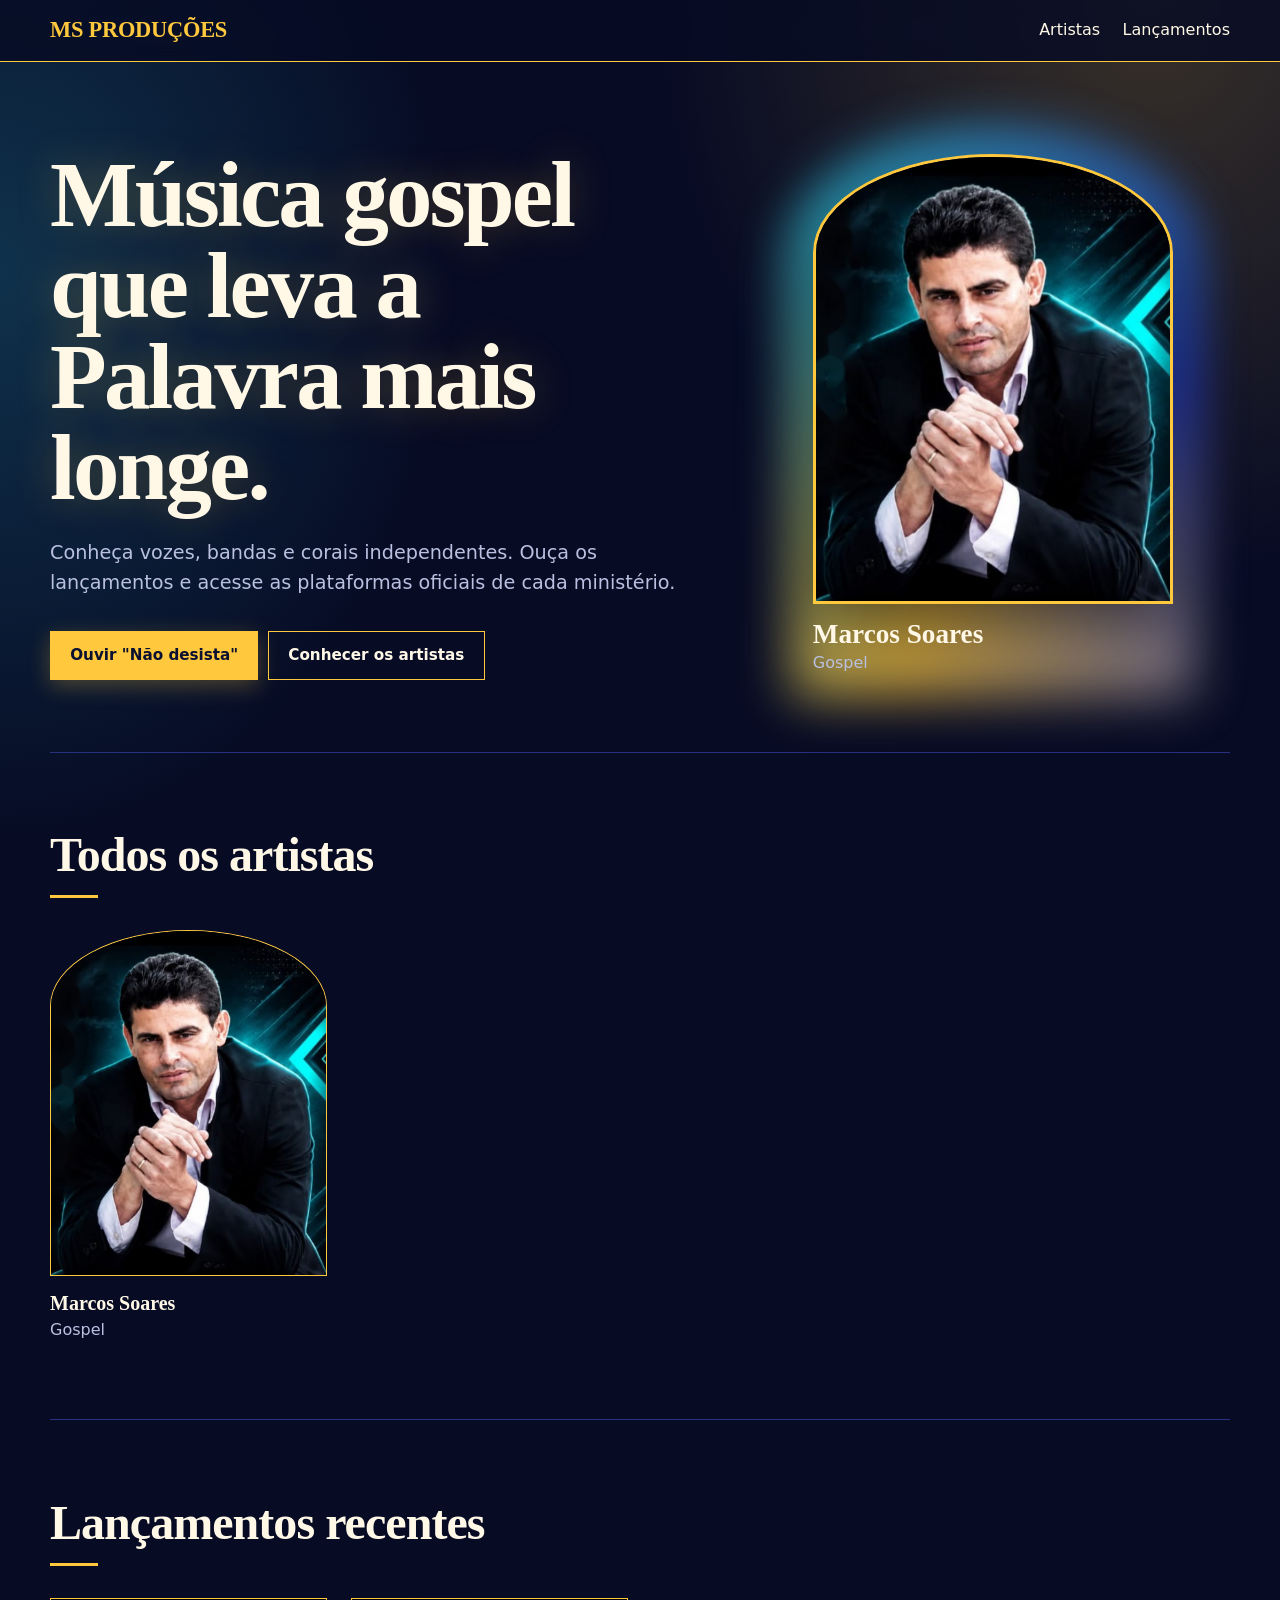
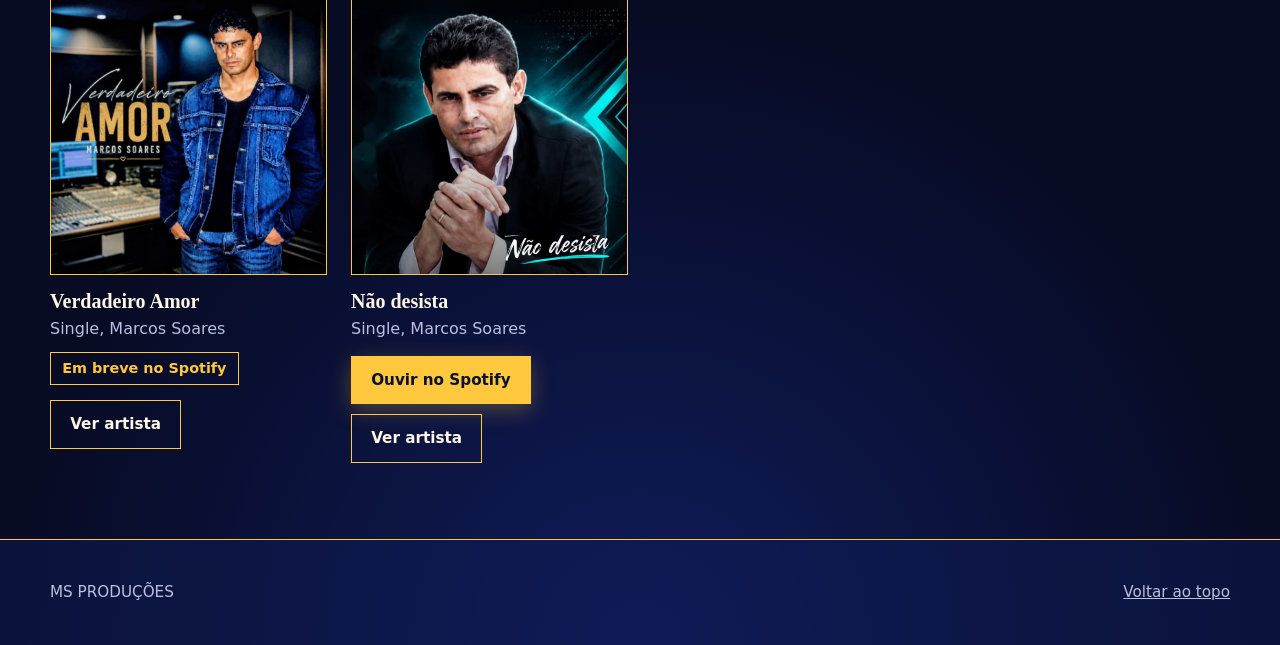
<file: index.html>
<!DOCTYPE html>
<html lang="pt-BR">
<head>
<meta charset="utf-8"><meta name="viewport" content="width=device-width,initial-scale=1">
<title>MS PRODUÇÕES, música gospel independente</title>
<meta name="description" content="Descubra artistas gospel independentes, conheça seus lançamentos e ouça nas plataformas oficiais.">
<link rel="stylesheet" href="css/style.css">
</head>
<body>
<a class="skip" href="#conteudo">Ir para o conteúdo</a>
<header class="top"><div class="wrap">
  <a class="marca" href="index.html" data-marca>Portfólios</a>
  <nav aria-label="Principal"><ul>
    <li><a href="#artistas">Artistas</a></li><li><a href="#lancamentos-titulo">Lançamentos</a></li>
  </ul></nav>
</div></header>
<main id="conteudo" class="wrap">
  <section class="hero">
    <div class="hero-grid">
      <div class="hero-texto">
        <h1 id="hero-titulo"></h1><p id="hero-desc"></p>
        <div class="acoes">
          <a class="btn" id="hero-ouvir" href="#artistas" hidden>Ouvir agora</a>
          <a class="btn ghost" href="#artistas">Conhecer os artistas</a>
        </div>
      </div>
      <a class="hero-arte" id="hero-artista" href="#artistas"></a>
    </div>
  </section>
  <section class="secao" id="sec-destaques" aria-labelledby="dest-t">
    <h2 id="dest-t">Em destaque</h2><div class="grade" id="destaques"><p class="vazio">Carregando…</p></div>
  </section>
  <section class="secao" id="artistas" aria-labelledby="todos-t">
    <h2 id="todos-t">Todos os artistas</h2><div class="grade" id="todos"><p class="vazio">Carregando…</p></div>
  </section>
  <section class="secao" id="sec-lancamentos" aria-labelledby="lancamentos-titulo">
    <h2 id="lancamentos-titulo">Lançamentos recentes</h2><div class="grade" id="lancamentos"></div>
  </section>
</main>
<footer><div class="wrap"><span><span data-marca></span></span><a href="#conteudo">Voltar ao topo</a></div></footer>
<noscript><p class="wrap">Ative o JavaScript para ver os artistas.</p></noscript>
<script src="js/data.js"></script><script src="js/main.js"></script>
</body>
</html>
</file>
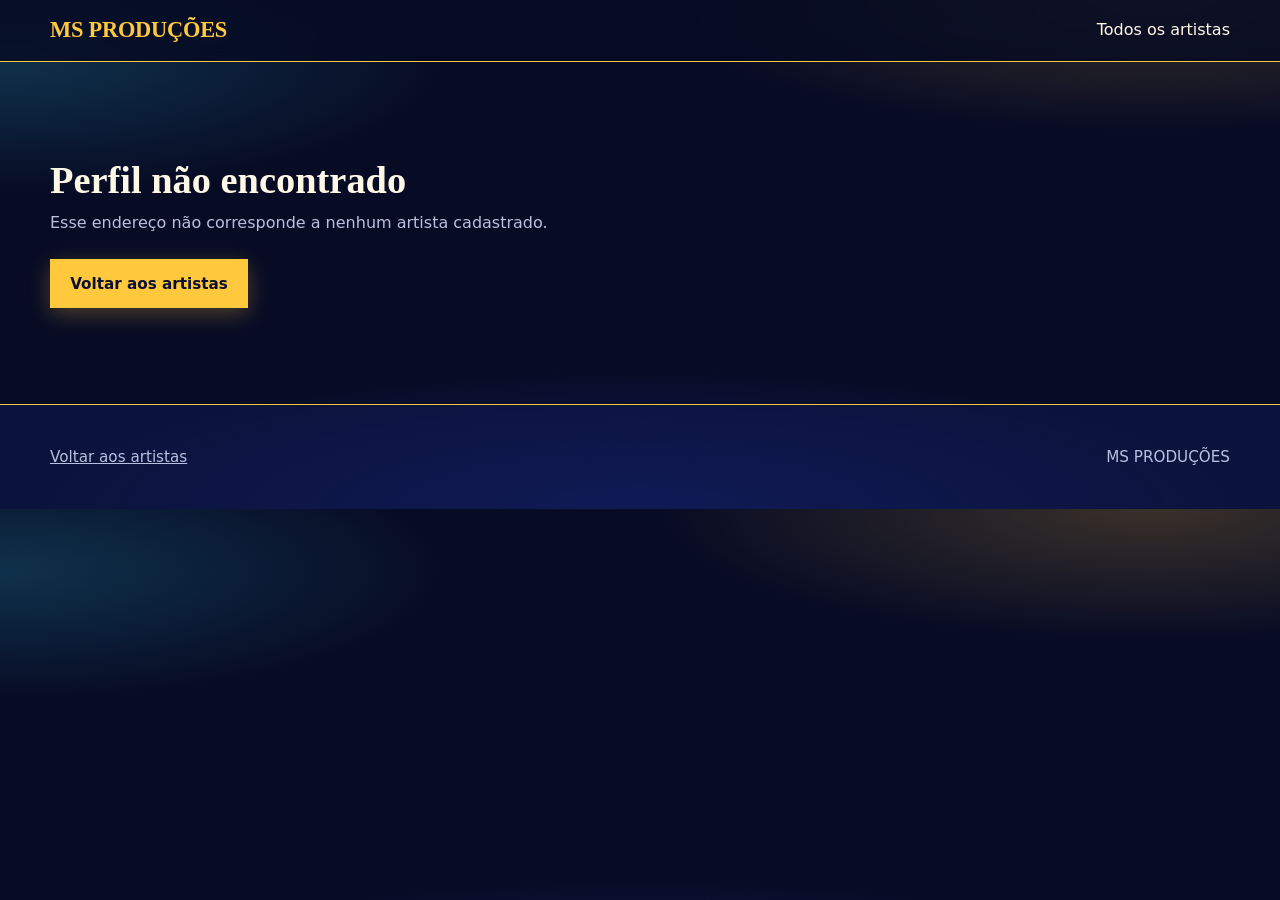
<file: artista.html>
<!DOCTYPE html>
<html lang="pt-BR">
<head>
<meta charset="utf-8"><meta name="viewport" content="width=device-width,initial-scale=1">
<title>Artista</title>
<link rel="stylesheet" href="css/style.css">
</head>
<body>
<a class="skip" href="#perfil">Ir para o conteúdo</a>
<header class="top"><div class="wrap">
  <a class="marca" href="index.html" data-marca>Portfólios</a>
  <nav aria-label="Principal"><ul><li><a href="index.html#artistas">Todos os artistas</a></li></ul></nav>
</div></header>
<main id="perfil" class="wrap"><p class="vazio">Carregando perfil…</p></main>
<footer><div class="wrap"><a href="index.html#artistas">Voltar aos artistas</a><span data-marca></span></div></footer>
<noscript><p class="wrap">Ative o JavaScript para ver o perfil.</p></noscript>
<script src="js/data.js"></script><script src="js/main.js"></script><script src="js/artista.js"></script>
</body>
</html>
</file>
<file: css/style.css>
:root{--bg:#f6f2ea;--fg:#1a2347;--mut:#4f5673;--line:#d8cfba;--surf:#ece5d4;--ac:#8a6414;--on-ac:#fff;--gold:#b8892b;--halo:rgba(184,137,43,.26);
--serif:"Iowan Old Style","Palatino Linotype",Palatino,Georgia,serif;--sans:system-ui,-apple-system,"Segoe UI",Roboto,sans-serif}
@media (prefers-color-scheme:dark){:root{--bg:#0f1630;--fg:#f3ecd9;--mut:#b4b8cc;--line:#2c3558;--surf:#18214a;--ac:#e6c068;--on-ac:#0f1630;--gold:#e6c068;--halo:rgba(230,192,104,.2)}}
*{box-sizing:border-box}html{scroll-behavior:smooth}
body{margin:0;background:var(--bg);color:var(--fg);font:1rem/1.6 var(--sans);-webkit-font-smoothing:antialiased}
img{display:block;max-width:100%;height:auto}a{color:inherit}
:focus-visible{outline:3px solid var(--ac);outline-offset:3px}
.wrap{width:min(1180px,100% - 2.5rem);margin-inline:auto}
.skip{position:absolute;left:-999px;top:0;background:var(--ac);color:var(--on-ac);padding:.6rem 1rem;z-index:10}.skip:focus{left:0}
header.top{border-bottom:1px solid var(--line)}
header.top .wrap{display:flex;justify-content:space-between;align-items:center;gap:1rem;padding-block:1.1rem;flex-wrap:wrap}
.marca{font:700 1.4rem/1 var(--serif);text-decoration:none;letter-spacing:-.01em}
nav ul{display:flex;gap:1.4rem;list-style:none;margin:0;padding:0}
nav a{text-decoration:none;padding:.4rem 0;border-bottom:2px solid transparent}nav a:hover{border-color:var(--ac)}
.hero{padding:clamp(3.5rem,10vw,8rem) 0 clamp(2.5rem,6vw,5rem)}
.hero h1{font:700 clamp(2.6rem,8vw,6.5rem)/.98 var(--serif);letter-spacing:-.03em;margin:0 0 1.5rem;max-width:14ch}
.hero p{max-width:52ch;font-size:1.15rem;color:var(--mut);margin:0 0 2rem}
.secao{padding:clamp(2.5rem,6vw,5rem) 0;border-top:1px solid var(--line)}
.secao h2{font:700 clamp(1.6rem,3.5vw,2.4rem)/1.1 var(--serif);margin:0 0 2rem;letter-spacing:-.02em}
.grade{display:grid;grid-template-columns:repeat(auto-fill,minmax(min(100%,230px),1fr));gap:2rem 1.5rem}
.card{text-decoration:none;display:block}
.card h3,.lanc h3{font:700 1.25rem/1.2 var(--serif);margin:.9rem 0 .15rem}
.card:hover h3{text-decoration:underline;text-decoration-color:var(--ac);text-underline-offset:4px}
.card-img{overflow:hidden;background:var(--surf);border:1px solid var(--line);aspect-ratio:4/5}
.card-img.sq{aspect-ratio:1}.card-img img{width:100%;height:100%;object-fit:cover}
.muted{color:var(--mut);margin:0}
.btn,.chip{display:inline-block;text-decoration:none;font-weight:600;padding:.7rem 1.2rem;border:1px solid var(--fg);background:var(--fg);color:var(--bg);cursor:pointer;font-family:inherit;font-size:.95rem;transition:background .2s,color .2s,border-color .2s}
.btn:hover{background:var(--ac);border-color:var(--ac);color:var(--on-ac)}
.btn.ghost,.chip{background:transparent;color:var(--fg);border-color:var(--line)}
.btn.ghost:hover,.chip:hover{border-color:var(--ac);background:transparent;color:var(--fg);box-shadow:inset 0 -3px 0 var(--ac)}
.acoes,.chips{display:flex;flex-wrap:wrap;gap:.6rem;margin-top:.9rem}
.vazio{padding:2rem;border:1px dashed var(--line);color:var(--mut);grid-column:1/-1}
.vazio-pagina{padding-block:6rem}.vazio-pagina h1{font:700 2.4rem var(--serif);margin:0 0 .5rem}.vazio-pagina .btn{margin-top:1.5rem}
.perfil-hero{display:grid;grid-template-columns:minmax(0,5fr) minmax(0,6fr);gap:clamp(1.5rem,5vw,4rem);padding:clamp(2rem,5vw,4rem) 0;align-items:start}
.nome{font:700 clamp(2.8rem,9vw,6rem)/.95 var(--serif);letter-spacing:-.03em;margin:.3rem 0 1.5rem;overflow-wrap:anywhere}
.bio p{max-width:62ch;margin:0 0 1rem;font-family:var(--serif);font-size:1.12rem;line-height:1.7}
.releases{display:grid;gap:2.5rem}
.release{display:grid;grid-template-columns:minmax(0,220px) 1fr;gap:1.5rem;padding-bottom:2.5rem;border-bottom:1px solid var(--line)}
.release:last-child{border:0}.release h3{font:700 1.5rem/1.2 var(--serif);margin:0 0 .2rem}
.embed{margin-top:1rem}.embed iframe{width:100%;border:0;display:block}
.embed.sp iframe{height:352px}.embed.yt iframe{aspect-ratio:16/9;height:auto}
.videos{display:grid;grid-template-columns:repeat(auto-fit,minmax(min(100%,420px),1fr));gap:2rem}
footer{border-top:1px solid var(--line);padding:2.5rem 0;color:var(--mut);font-size:.95rem}
footer .wrap{display:flex;justify-content:space-between;gap:1rem;flex-wrap:wrap}
@media(max-width:720px){.perfil-hero,.release{grid-template-columns:1fr}.release .card-img{max-width:260px}.btn,.chip{padding:.85rem 1.2rem}}
@media(prefers-reduced-motion:reduce){*{transition:none!important;scroll-behavior:auto!important}}
/* Identidade gospel: luz, ouro e arco de vitral */
body{overflow-x:hidden}
header.top{border-bottom:1px solid var(--gold)}
.hero{position:relative;isolation:isolate}
.hero::before{content:"";position:absolute;inset:-6rem -50vw 0;z-index:-1;background:radial-gradient(55% 90% at 72% 0%,var(--halo),transparent 70%)}
.secao h2::after{content:"";display:block;width:3rem;height:3px;background:var(--gold);margin-top:.8rem}
.card-img:not(.sq){border-radius:50% 50% 0 0 / 22% 22% 0 0}
.card-img{border-color:var(--gold)}
.btn:hover{color:var(--on-ac)}
footer{border-top-color:var(--gold)}

/* ===== Versão vibrante: escuro profundo, ouro e ciano, com luz e movimento ===== */
:root{--bg:#070b24;--fg:#fff8e7;--mut:#b9c0e0;--line:#27317d;--surf:#111a52;--ac:#ffc83d;--on-ac:#0a1030;--gold:#ffc83d;--cyan:#35e0ff}
[hidden]{display:none!important}
body{background:radial-gradient(60% 40% at 90% 0,rgba(255,200,61,.2),transparent 65%),radial-gradient(55% 40% at 0 12%,rgba(53,224,255,.18),transparent 65%),radial-gradient(70% 40% at 50% 100%,rgba(40,70,230,.28),transparent 70%),var(--bg)}
header.top{position:sticky;top:0;z-index:5;background:rgba(7,11,36,.82);-webkit-backdrop-filter:blur(10px);backdrop-filter:blur(10px)}
.marca{color:var(--gold)}
.hero::before{display:none}
.hero{padding:clamp(2.5rem,7vw,5.5rem) 0 clamp(2.5rem,6vw,4.5rem)}
.hero-grid{display:grid;grid-template-columns:minmax(0,1.15fr) minmax(0,.85fr);gap:clamp(2rem,5vw,4.5rem);align-items:center}
.hero h1{font-size:clamp(2.8rem,7.5vw,5.8rem);max-width:12ch;text-shadow:0 0 40px rgba(255,200,61,.25)}
.hero p{color:var(--mut);font-size:1.2rem}
.hero-arte{position:relative;display:block;text-decoration:none;max-width:360px;width:100%;justify-self:center}
.hero-arte::before{content:"";position:absolute;inset:-22px;z-index:-1;border-radius:50% 50% 0 0/22% 22% 0 0;background:conic-gradient(from 200deg,var(--gold),var(--cyan),#2b4bff,var(--gold));filter:blur(26px);opacity:.75;animation:brilho 5s ease-in-out infinite alternate}
.hero-arte .card-img{border-width:3px;box-shadow:0 20px 60px rgba(0,0,0,.5)}
.hero-nome{display:block;font:700 1.7rem/1.1 var(--serif);margin-top:1rem;color:var(--fg)}
.hero-arte .muted{display:block}
.hero-texto,.hero-arte{animation:entra .9s cubic-bezier(.2,.7,.2,1) both}.hero-arte{animation-delay:.15s}
@keyframes entra{from{opacity:0;transform:translateY(24px)}to{opacity:1;transform:none}}
@keyframes brilho{from{opacity:.45;transform:scale(.97)}to{opacity:.85;transform:scale(1.03)}}
.btn{background:var(--ac);border-color:var(--ac);color:var(--on-ac);font-weight:700;box-shadow:0 6px 22px rgba(255,200,61,.28)}
.btn:hover{background:var(--cyan);border-color:var(--cyan);color:#06122b;transform:translateY(-2px);box-shadow:0 10px 28px rgba(53,224,255,.35)}
.btn.ghost,.chip{background:transparent;color:var(--fg);border-color:var(--gold);box-shadow:none}
.btn.ghost:hover,.chip:hover{background:var(--gold);color:var(--on-ac);border-color:var(--gold);box-shadow:0 8px 22px rgba(255,200,61,.3)}
.secao{border-top-color:var(--line)}
.secao h2{font-size:clamp(1.9rem,4.5vw,3rem)}
.card-img{border-color:var(--gold);transition:transform .3s,box-shadow .3s}
.card:hover .card-img,.lanc:hover .card-img{transform:translateY(-8px);box-shadow:0 18px 40px rgba(255,200,61,.28),0 0 0 1px var(--gold)}
.card h3{color:var(--fg)}
.perfil-img{box-shadow:0 0 80px rgba(255,200,61,.28)}
.nome{text-shadow:0 0 40px rgba(255,200,61,.25)}
.vazio{border-color:var(--line)}
footer{background:rgba(17,26,82,.5)}
@media(max-width:820px){.hero-grid{grid-template-columns:1fr}.hero h1{max-width:none}.hero-arte{max-width:300px}}
@media(prefers-reduced-motion:reduce){*{animation:none!important}}
.card-img img{object-position:center top}

.selo{display:inline-block;margin:.7rem 0 0;padding:.25rem .7rem;border:1px solid var(--gold);color:var(--gold);font-weight:600;font-size:.9rem}
.player{display:block;width:100%;max-width:520px;margin-top:1rem;accent-color:var(--gold)}
</file>
